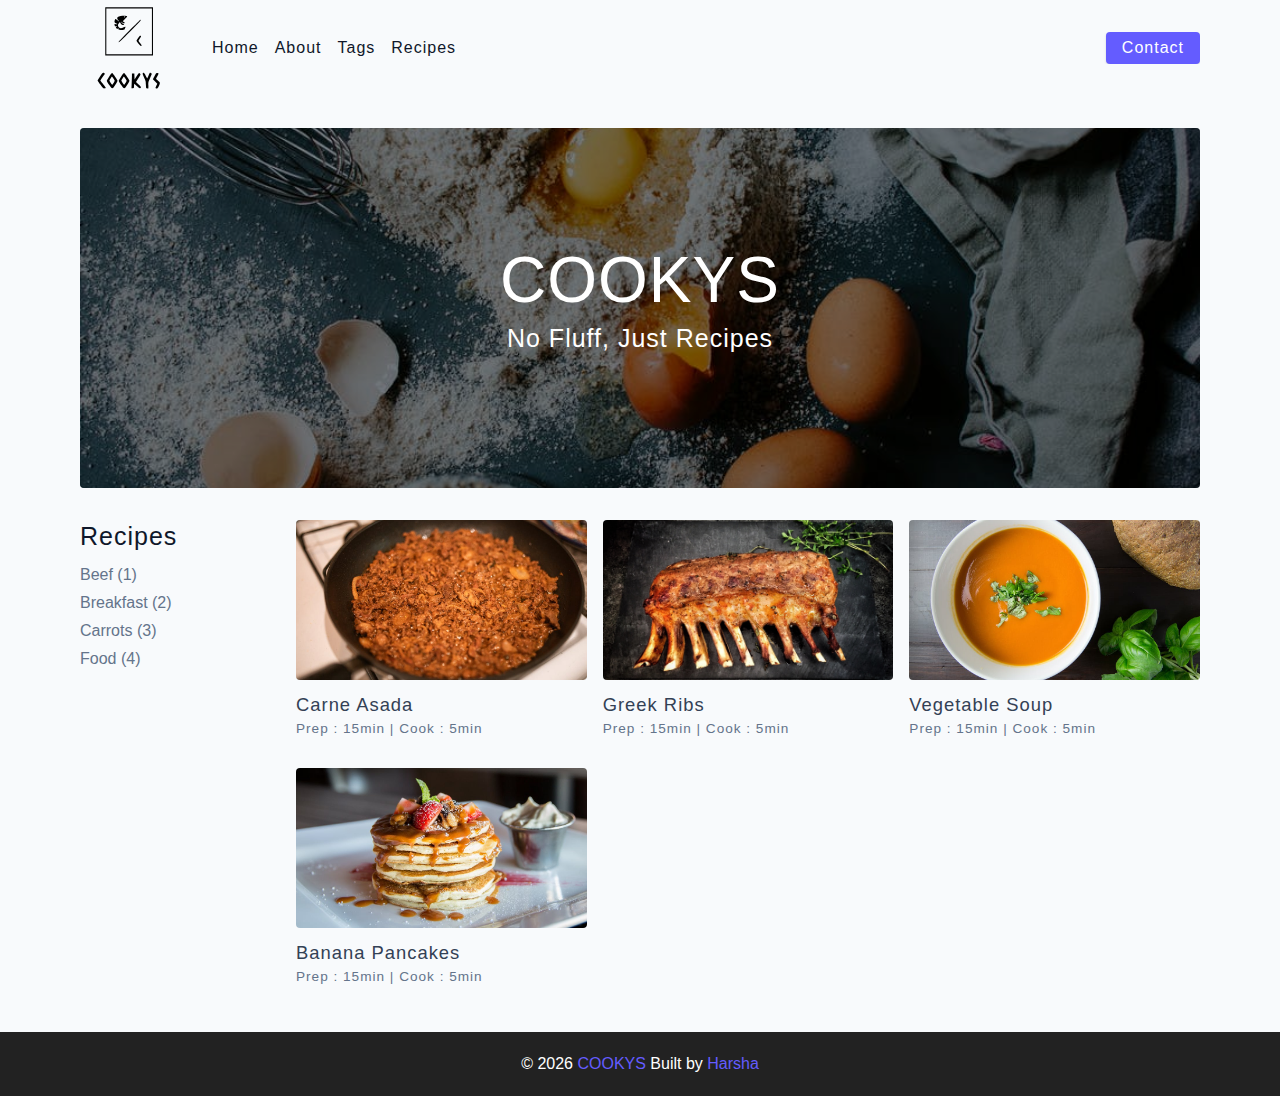
<file: cookys/index.html>
<!DOCTYPE html>
<html lang="en">
  <head>
    <meta charset="UTF-8" />
    <meta http-equiv="X-UA-Compatible" content="IE=edge" />
    <meta name="viewport" content="width=device-width, initial-scale=1.0" />
    <title>COOKYS  || Final</title>
    <!-- favicon -->
    <link rel="shortcut icon" href="./assets/cookys.svg" type="image/x-icon" />
    <!-- normalize -->
    <link rel="stylesheet" href="./css/normalize.css" />
    <!-- font-awesome -->
    <link
      rel="stylesheet"
      href="https://cdnjs.cloudflare.com/ajax/libs/font-awesome/5.14.0/css/all.min.css"
    />
    <!-- main css -->
    <link rel="stylesheet" href="./css/main.css" />
  </head>
  <!-- body -->
  <body>
    <!-- nav  -->
    <nav class="navbar">
      <div class="nav-center">
        <div class="nav-header">
          <a href="index.html" class="nav-logo">
            <img src="./assets/cookys.svg" alt="cookys" />
          </a>
          <button class="nav-btn btn">
            <i class="fas fa-align-justify"></i>
          </button>
        </div>
        <div class="nav-links">
          <a href="index.html" class="nav-link"> home </a>
          <a href="about.html" class="nav-link"> about </a>
          <a href="tags.html" class="nav-link"> tags </a>
          <a href="recipes.html" class="nav-link"> recipes </a>

          <div class="nav-link contact-link">
            <a href="contact.html" class="btn"> contact </a>
          </div>
        </div>
      </div>
    </nav>
    <!-- end of nav -->
    <!-- main -->
    <main class="page">
      <!-- header -->
      <header class="hero">
        <div class="hero-container">
          <div class="hero-text">
            <h1>COOKYS</h1>
            <h4>no fluff, just recipes</h4>
          </div>
        </div>
      </header>
      <!-- end of header -->
      <section class="recipes-container">
        <!-- tag container -->
        <div class="tags-container">
          <h4>recipes</h4>
          <div class="tags-list">
            <a href="tag-template.html">Beef (1)</a>
            <a href="tag-template.html">Breakfast (2)</a>
            <a href="tag-template.html">Carrots (3)</a>
            <a href="tag-template.html">Food (4)</a>
          </div>
        </div>
        <!-- end of tag container -->
        <!-- recipes list -->
        <div class="recipes-list">
          <!-- single recipe -->
          <a href="single-recipe.html" class="recipe">
            <img
              src="./assets/recipes/recipe-1.jpeg"
              class="img recipe-img"
              alt=""
            />
            <h5>Carne Asada</h5>
            <p>Prep : 15min | Cook : 5min</p>
          </a>
          <!-- end of single recipe -->
          <!-- single recipe -->
          <a href="single-recipe.html" class="recipe">
            <img
              src="./assets/recipes/recipe-2.jpeg"
              class="img recipe-img"
              alt=""
            />
            <h5>Greek Ribs</h5>
            <p>Prep : 15min | Cook : 5min</p>
          </a>
          <!-- end of single recipe -->
          <!-- single recipe -->
          <a href="single-recipe.html" class="recipe">
            <img
              src="./assets/recipes/recipe-3.jpeg"
              class="img recipe-img"
              alt=""
            />
            <h5>Vegetable Soup</h5>
            <p>Prep : 15min | Cook : 5min</p>
          </a>
          <!-- end of single recipe -->
          <!-- single recipe -->
          <a href="single-recipe.html" class="recipe">
            <img
              src="./assets/recipes/recipe-4.jpeg"
              class="img recipe-img"
              alt=""
            />
            <h5>Banana Pancakes</h5>
            <p>Prep : 15min | Cook : 5min</p>
          </a>
          <!-- end of single recipe -->
        </div>
        <!-- end of recipes list -->
      </section>
    </main>
    <!-- end of main -->
    <!-- footer -->
    <footer class="page-footer">
      <p>
        &copy; <span id="date"></span>
        <span class="footer-logo">COOKYS</span> Built by
        <a>Harsha</a>
      </p>
    </footer>
    <script src="./js/app.js"></script>
  </body>
</html>
</file>
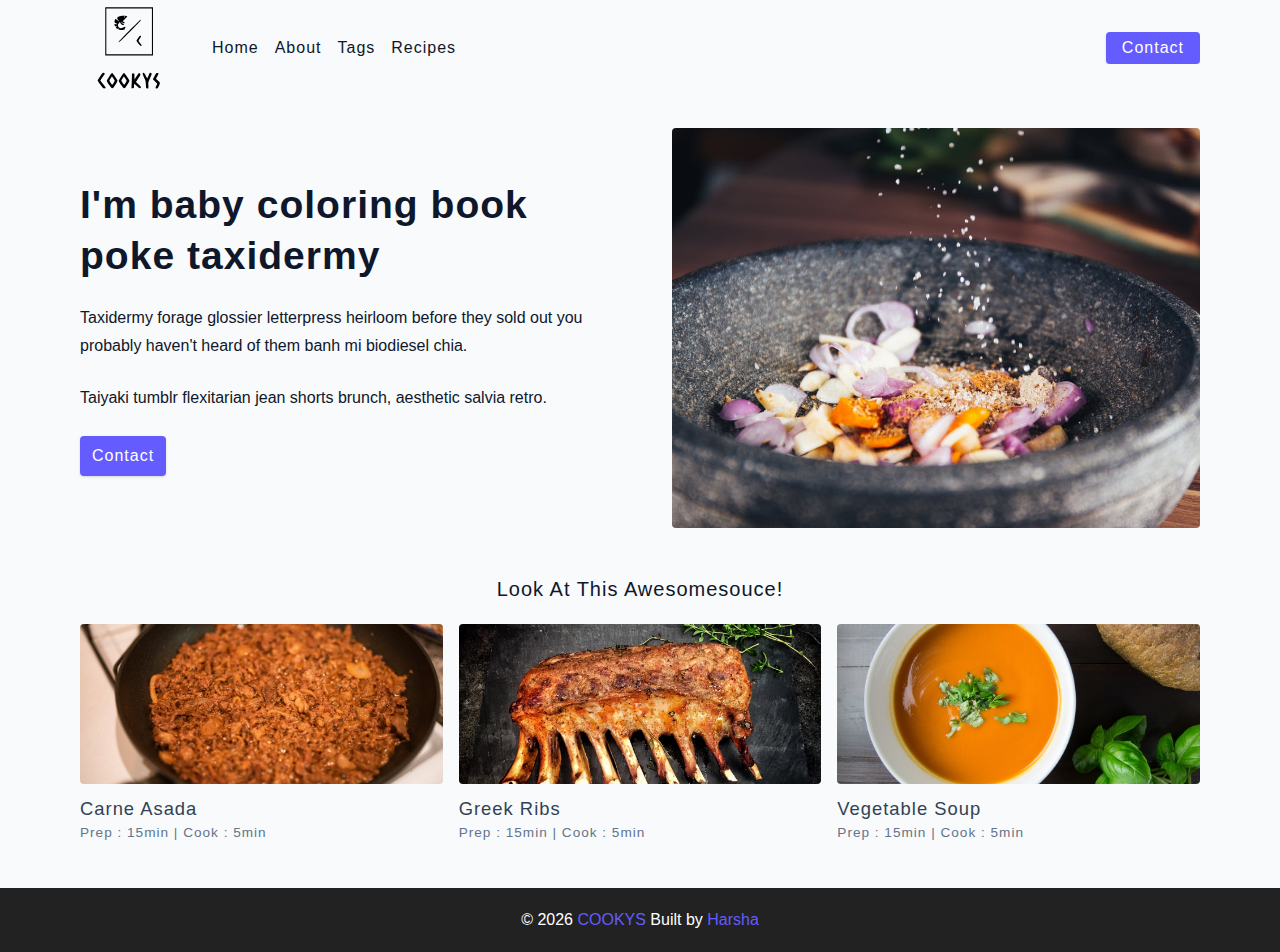
<file: cookys/about.html>
<!DOCTYPE html>
<html lang="en">
  <head>
    <meta charset="UTF-8" />
    <meta http-equiv="X-UA-Compatible" content="IE=edge" />
    <meta name="viewport" content="width=device-width, initial-scale=1.0" />
    <title>COOKYS About || Final</title>
    <!-- favicon -->
    <link rel="shortcut icon" href="./assets/cookys.svg" type="image/x-icon" />
    <!-- normalize -->
    <link rel="stylesheet" href="./css/normalize.css" />
    <!-- font-awesome -->
    <link
      rel="stylesheet"
      href="https://cdnjs.cloudflare.com/ajax/libs/font-awesome/5.14.0/css/all.min.css"
    />
    <!-- main css -->
    <link rel="stylesheet" href="./css/main.css" />
  </head>
  <body>
    <!-- nav  -->
    <nav class="navbar">
      <div class="nav-center">
        <div class="nav-header">
          <a href="index.html" class="nav-logo">
            <img src="./assets/cookys.svg" alt="cookys" />
          </a>
          <button class="nav-btn btn">
            <i class="fas fa-align-justify"></i>
          </button>
        </div>
        <div class="nav-links">
          <a href="index.html" class="nav-link"> home </a>
          <a href="about.html" class="nav-link"> about </a>
          <a href="tags.html" class="nav-link"> tags </a>
          <a href="recipes.html" class="nav-link"> recipes </a>

          <div class="nav-link contact-link">
            <a href="contact.html" class="btn"> contact </a>
          </div>
        </div>
      </div>
    </nav>
    <!-- end of nav -->
    <main class="page">
      <section class="about-page">
        <article>
          <h2>I'm baby coloring book poke taxidermy</h2>
          <p>
            Taxidermy forage glossier letterpress heirloom before they sold out
            you probably haven't heard of them banh mi biodiesel chia.
          </p>
          <p>
            Taiyaki tumblr flexitarian jean shorts brunch, aesthetic salvia
            retro.
          </p>
          <a href="contact.html" class="btn"> contact </a>
        </article>
        <!-- needs fixes -->
        <img
          src="./assets/about.jpeg"
          alt="Person Pouring Salt in Bowl"
          class="img about-img"
        />
      </section>
      <section class="featured-recipes">
        <h5 class="featured-title">Look At This Awesomesouce!</h5>
        <div class="recipes-list">
          <!-- single recipe -->
          <a href="single-recipe.html" class="recipe">
            <img
              src="./assets/recipes/recipe-1.jpeg"
              class="img recipe-img"
              alt=""
            />
            <h5>Carne Asada</h5>
            <p>Prep : 15min | Cook : 5min</p>
          </a>
          <!-- end of single recipe -->
          <!-- single recipe -->
          <a href="single-recipe.html" class="recipe">
            <img
              src="./assets/recipes/recipe-2.jpeg"
              class="img recipe-img"
              alt=""
            />
            <h5>Greek Ribs</h5>
            <p>Prep : 15min | Cook : 5min</p>
          </a>
          <!-- end of single recipe -->
          <!-- single recipe -->
          <a href="single-recipe.html" class="recipe">
            <img
              src="./assets/recipes/recipe-3.jpeg"
              class="img recipe-img"
              alt=""
            />
            <h5>Vegetable Soup</h5>
            <p>Prep : 15min | Cook : 5min</p>
          </a>
          <!-- end of single recipe -->
        </div>
      </section>
    </main>
    <!-- footer -->
    <footer class="page-footer">
      <p>
        &copy; <span id="date"></span>
        <span class="footer-logo">COOKYS</span> Built by
        <a>Harsha</a>
      </p>
    </footer>
    <script src="./js/app.js"></script>
  </body>
</html>
</file>
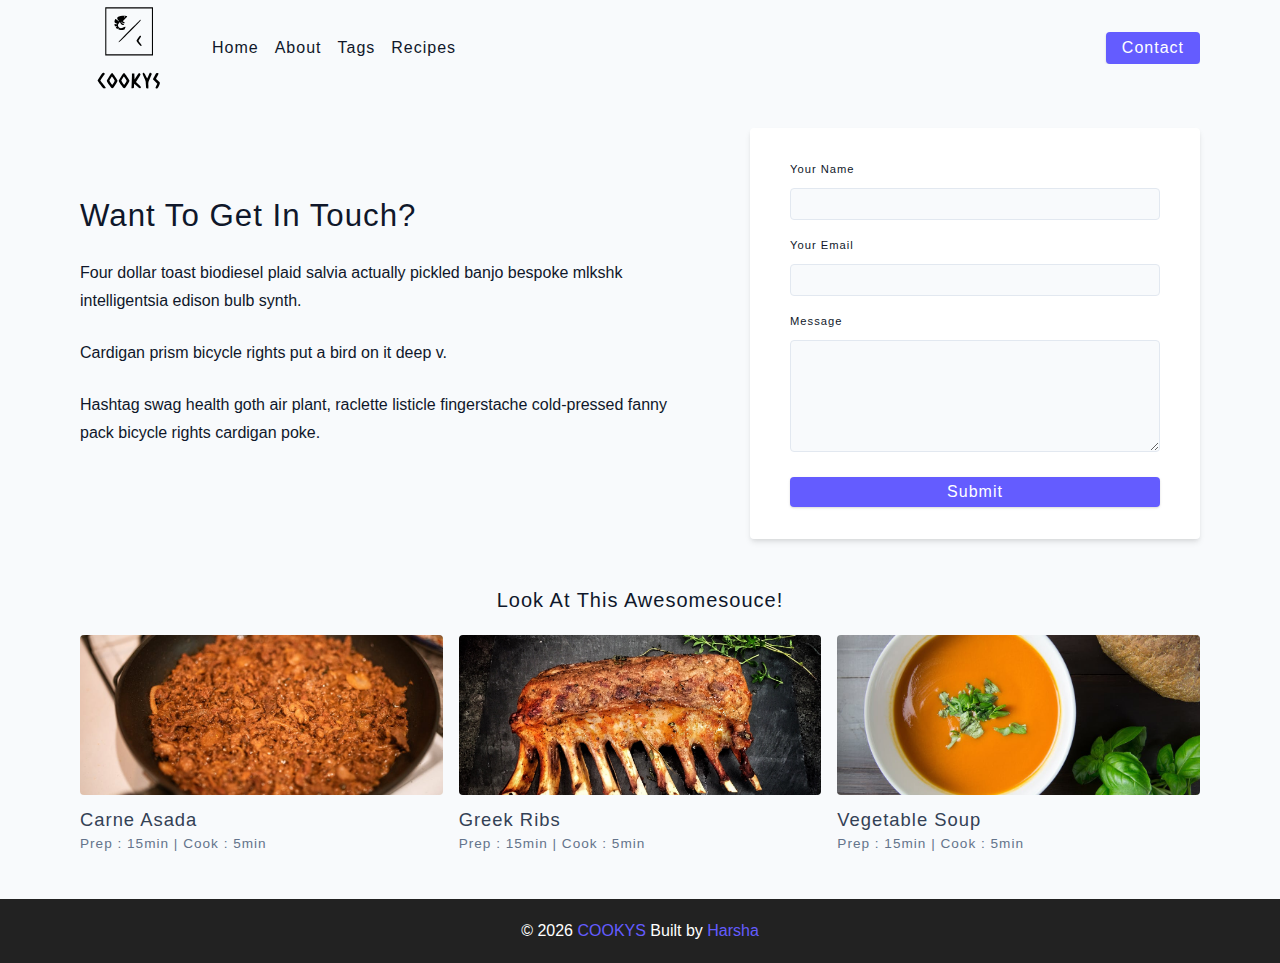
<file: cookys/contact.html>
<!DOCTYPE html>
<html lang="en">
  <head>
    <meta charset="UTF-8" />
    <meta http-equiv="X-UA-Compatible" content="IE=edge" />
    <meta name="viewport" content="width=device-width, initial-scale=1.0" />
    <title>CookysContact || Final</title>
    <!-- favicon -->
    <link rel="shortcut icon" href="./assets/cookys.svg" type="image/x-icon" />
    <!-- normalize -->
    <link rel="stylesheet" href="./css/normalize.css" />
    <!-- font-awesome -->
    <link
      rel="stylesheet"
      href="https://cdnjs.cloudflare.com/ajax/libs/font-awesome/5.14.0/css/all.min.css"
    />
    <!-- main css -->
    <link rel="stylesheet" href="./css/main.css" />
  </head>
  <body>
    <!-- nav  -->
    <nav class="navbar">
      <div class="nav-center">
        <div class="nav-header">
          <a href="index.html" class="nav-logo">
            <img src="./assets/cookys.svg" alt="cookys" />
          </a>
          <button class="nav-btn btn">
            <i class="fas fa-align-justify"></i>
          </button>
        </div>
        <div class="nav-links">
          <a href="index.html" class="nav-link"> home </a>
          <a href="about.html" class="nav-link"> about </a>
          <a href="tags.html" class="nav-link"> tags </a>
          <a href="recipes.html" class="nav-link"> recipes </a>

          <div class="nav-link contact-link">
            <a href="contact.html" class="btn"> contact </a>
          </div>
        </div>
      </div>
    </nav>
    <!-- end of nav -->
    <main class="page">
     <section class="contact-container">
          <article class="contact-info">
            <h3>Want To Get In Touch?</h3>
            <p>
              Four dollar toast biodiesel plaid salvia actually pickled banjo
              bespoke mlkshk intelligentsia edison bulb synth.
            </p>
            <p>Cardigan prism bicycle rights put a bird on it deep v.</p>
            <p>
              Hashtag swag health goth air plant, raclette listicle fingerstache
              cold-pressed fanny pack bicycle rights cardigan poke.
            </p>
          </article>
          <article>
            <form class="form contact-form">
              <div class="form-row">
                <label html="name" class="form-label">your name</label>
                <input type="text" name="name" id="name" class="form-input" />
              </div>
              <div class="form-row">
                <label html="email" class="form-label">your email</label>
                <input type="text" name="email" id="email" class="form-input" />
              </div>
              <div class="form-row">
                <label html="message" class="form-label">message</label>
                <textarea name="message" id="message" class="form-textarea"></textarea>
              </div>
              <button type="submit" class="btn btn-block">
                submit
              </button>
            </form>
          </article>
        </section>
     <!-- featured recipes -->
       <section class="featured-recipes">
        <h5 class="featured-title">Look At This Awesomesouce!</h5>
        <div class="recipes-list">
          <!-- single recipe -->
          <a href="single-recipe.html" class="recipe">
            <img
              src="./assets/recipes/recipe-1.jpeg"
              class="img recipe-img"
              alt=""
            />
            <h5>Carne Asada</h5>
            <p>Prep : 15min | Cook : 5min</p>
          </a>
          <!-- end of single recipe -->
          <!-- single recipe -->
          <a href="single-recipe.html" class="recipe">
            <img
              src="./assets/recipes/recipe-2.jpeg"
              class="img recipe-img"
              alt=""
            />
            <h5>Greek Ribs</h5>
            <p>Prep : 15min | Cook : 5min</p>
          </a>
          <!-- end of single recipe -->
          <!-- single recipe -->
          <a href="single-recipe.html" class="recipe">
            <img
              src="./assets/recipes/recipe-3.jpeg"
              class="img recipe-img"
              alt=""
            />
            <h5>Vegetable Soup</h5>
            <p>Prep : 15min | Cook : 5min</p>
          </a>
          <!-- end of single recipe -->
        </div>
      </section>
    </main>
    <!-- footer -->
    <footer class="page-footer">
      <p>
        &copy; <span id="date"></span>
        <span class="footer-logo">COOKYS</span> Built by
        <a>Harsha</a>
      </p>
    </footer>
    <script src="./js/app.js"></script>
  </body>
</html>
</file>
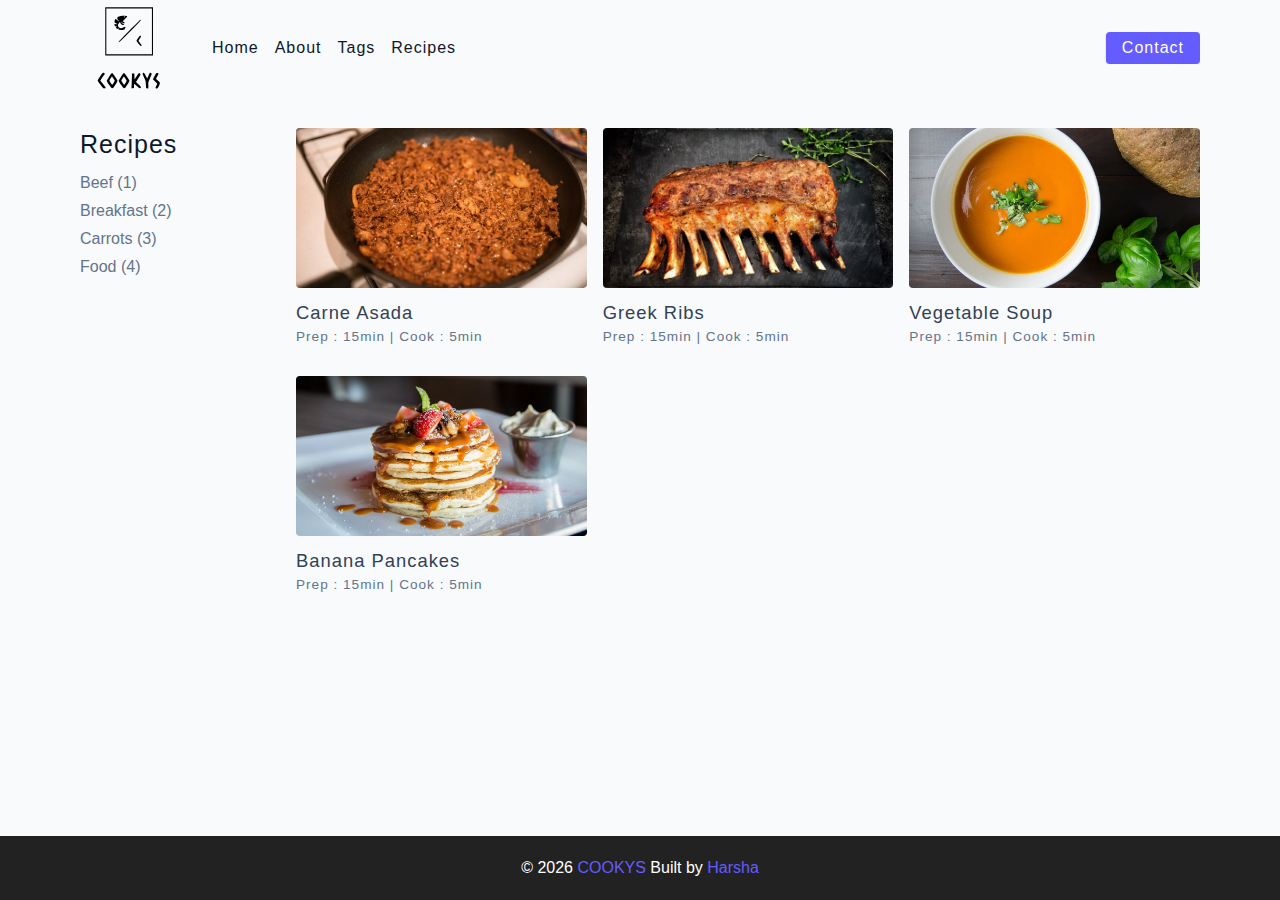
<file: cookys/recipes.html>
<!DOCTYPE html>
<html lang="en">
  <head>
    <meta charset="UTF-8" />
    <meta http-equiv="X-UA-Compatible" content="IE=edge" />
    <meta name="viewport" content="width=device-width, initial-scale=1.0" />
    <title>Cookys Recipes || Final</title>
    <!-- favicon -->
    <link rel="shortcut icon" href="./assets/cookys.svg" type="image/x-icon" />
    <!-- normalize -->
    <link rel="stylesheet" href="./css/normalize.css" />
    <!-- font-awesome -->
    <link
      rel="stylesheet"
      href="https://cdnjs.cloudflare.com/ajax/libs/font-awesome/5.14.0/css/all.min.css"
    />
    <!-- main css -->
    <link rel="stylesheet" href="./css/main.css" />
  </head>
  <body>
    <!-- nav  -->
    <nav class="navbar">
      <div class="nav-center">
        <div class="nav-header">
          <a href="index.html" class="nav-logo">
            <img src="./assets/cookys.svg" alt="cookys" />
          </a>
          <button class="nav-btn btn">
            <i class="fas fa-align-justify"></i>
          </button>
        </div>
        <div class="nav-links">
          <a href="index.html" class="nav-link"> home </a>
          <a href="about.html" class="nav-link"> about </a>
          <a href="tags.html" class="nav-link"> tags </a>
          <a href="recipes.html" class="nav-link"> recipes </a>

          <div class="nav-link contact-link">
            <a href="contact.html" class="btn"> contact </a>
          </div>
        </div>
      </div>
    </nav>
    <!-- end of nav -->
    <!-- main -->
    <main class="page">
      <section class="recipes-container">
        <!-- tag container -->
        <div class="tags-container">
          <h4>recipes</h4>
          <div class="tags-list">
            <a href="tag-template.html">Beef (1)</a>
            <a href="tag-template.html">Breakfast (2)</a>
            <a href="tag-template.html">Carrots (3)</a>
            <a href="tag-template.html">Food (4)</a>
          </div>
        </div>
        <!-- end of tag container -->
        <!-- recipes list -->
        <div class="recipes-list">
          <!-- single recipe -->
          <a href="single-recipe.html" class="recipe">
            <img
              src="./assets/recipes/recipe-1.jpeg"
              class="img recipe-img"
              alt=""
            />
            <h5>Carne Asada</h5>
            <p>Prep : 15min | Cook : 5min</p>
          </a>
          <!-- end of single recipe -->
          <!-- single recipe -->
          <a href="single-recipe.html" class="recipe">
            <img
              src="./assets/recipes/recipe-2.jpeg"
              class="img recipe-img"
              alt=""
            />
            <h5>Greek Ribs</h5>
            <p>Prep : 15min | Cook : 5min</p>
          </a>
          <!-- end of single recipe -->
          <!-- single recipe -->
          <a href="single-recipe.html" class="recipe">
            <img
              src="./assets/recipes/recipe-3.jpeg"
              class="img recipe-img"
              alt=""
            />
            <h5>Vegetable Soup</h5>
            <p>Prep : 15min | Cook : 5min</p>
          </a>
          <!-- end of single recipe -->
          <!-- single recipe -->
          <a href="single-recipe.html" class="recipe">
            <img
              src="./assets/recipes/recipe-4.jpeg"
              class="img recipe-img"
              alt=""
            />
            <h5>Banana Pancakes</h5>
            <p>Prep : 15min | Cook : 5min</p>
          </a>
          <!-- end of single recipe -->
        </div>
      </section>
    </main>
    <!-- end of main -->
    <!-- footer -->
    <footer class="page-footer">
      <p>
        &copy; <span id="date"></span>
        <span class="footer-logo">COOKYS</span> Built by
        <a>Harsha</a>
      </p>
    </footer>
    <script src="./js/app.js"></script>
  </body>
</html>
</file>
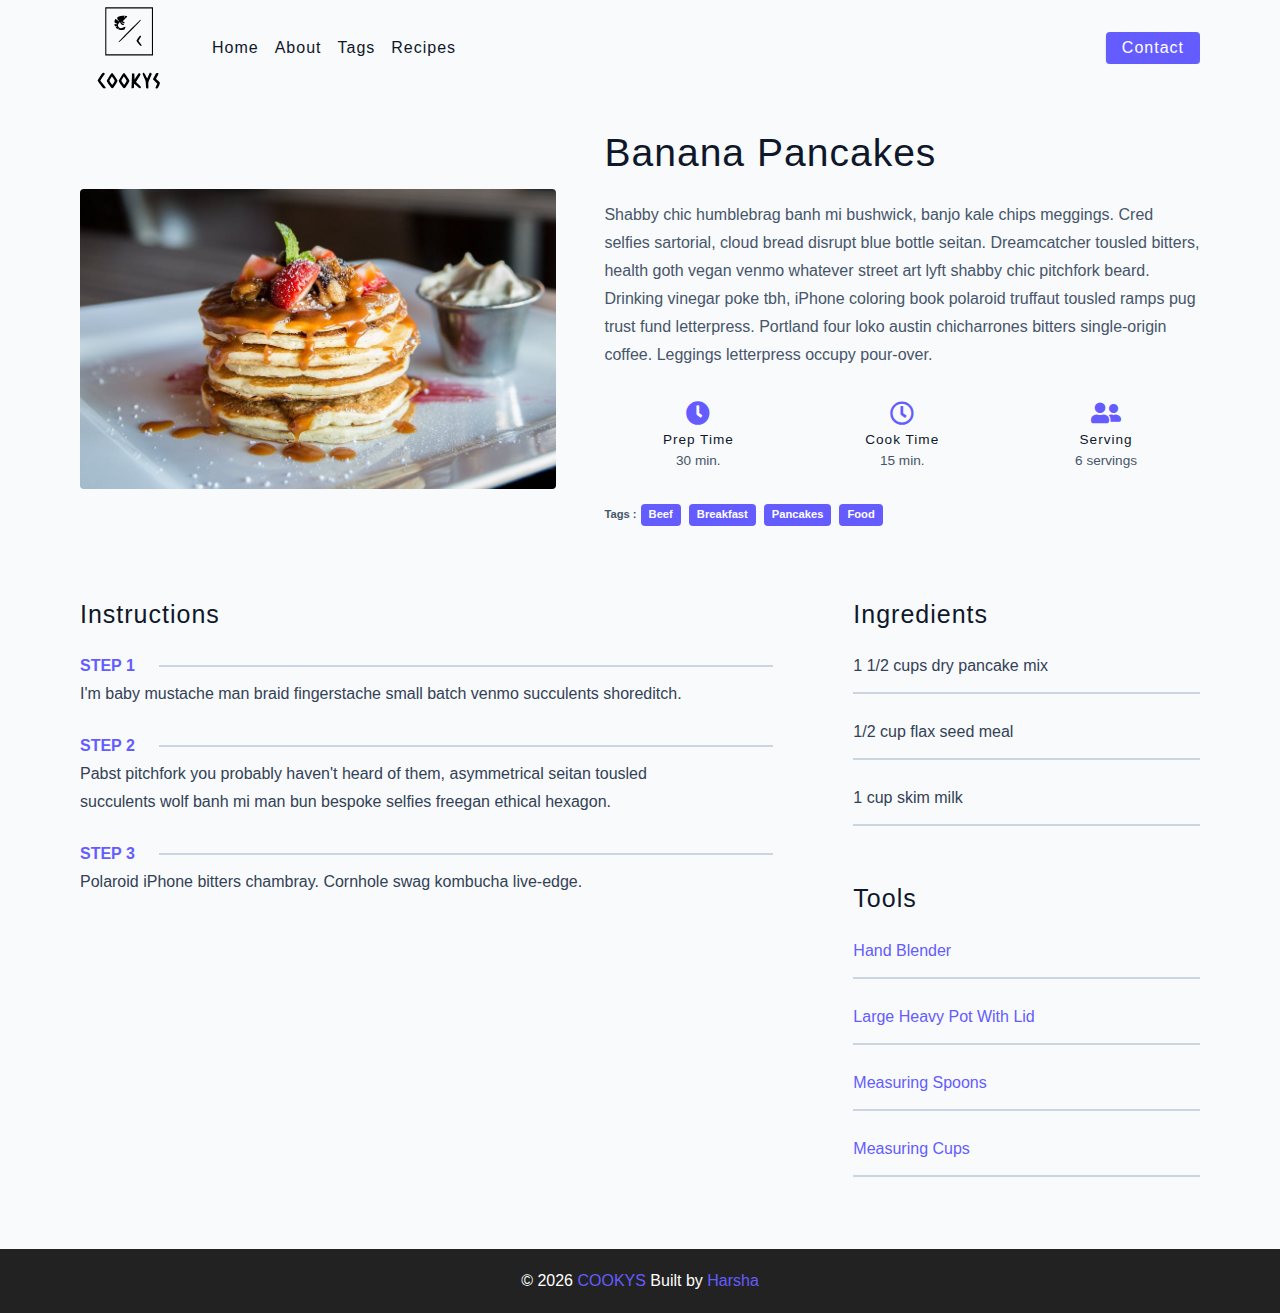
<file: cookys/single-recipe.html>
<!DOCTYPE html>
<html lang="en">
  <head>
    <meta charset="UTF-8" />
    <meta http-equiv="X-UA-Compatible" content="IE=edge" />
    <meta name="viewport" content="width=device-width, initial-scale=1.0" />
    <title>COOKYS Single Recipe || Final</title>
    <!-- favicon -->
    <link rel="shortcut icon" href="./assets/cookys.svg" type="image/x-icon" />
    <!-- normalize -->
    <link rel="stylesheet" href="./css/normalize.css" />
    <!-- font-awesome -->
    <link
      rel="stylesheet"
      href="https://cdnjs.cloudflare.com/ajax/libs/font-awesome/5.14.0/css/all.min.css"
    />
    <!-- main css -->
    <link rel="stylesheet" href="./css/main.css" />
  </head>
  <body>
    <!-- nav  -->
    <nav class="navbar">
      <div class="nav-center">
        <div class="nav-header">
          <a href="index.html" class="nav-logo">
            <img src="./assets/cookys.svg" alt="COOKYS" />
          </a>
          <button class="nav-btn btn">
            <i class="fas fa-align-justify"></i>
          </button>
        </div>
        <div class="nav-links">
          <a href="index.html" class="nav-link"> home </a>
          <a href="about.html" class="nav-link"> about </a>
          <a href="tags.html" class="nav-link"> tags </a>
          <a href="recipes.html" class="nav-link"> recipes </a>

          <div class="nav-link contact-link">
            <a href="contact.html" class="btn"> contact </a>
          </div>
        </div>
      </div>
    </nav>
    <!-- end of nav -->
    <main class="page">
      <div class="recipe-page">
        <section class="recipe-hero">
          <img
            src="./assets/recipes/recipe-4.jpeg"
            class="img recipe-hero-img"
          />
          <article class="recipe-info">
            <h2>Banana Pancakes</h2>
            <p>
              Shabby chic humblebrag banh mi bushwick, banjo kale chips
              meggings. Cred selfies sartorial, cloud bread disrupt blue bottle
              seitan. Dreamcatcher tousled bitters, health goth vegan venmo
              whatever street art lyft shabby chic pitchfork beard. Drinking
              vinegar poke tbh, iPhone coloring book polaroid truffaut tousled
              ramps pug trust fund letterpress. Portland four loko austin
              chicharrones bitters single-origin coffee. Leggings letterpress
              occupy pour-over.
            </p>
            <div class="recipe-icons">
              <article>
                <i class="fas fa-clock"></i>
                <h5>prep time</h5>
                <p>30 min.</p>
              </article>
              <article>
                <i class="far fa-clock"></i>
                <h5>cook time</h5>
                <p>15 min.</p>
              </article>
              <article>
                <i class="fas fa-user-friends"></i>
                <h5>serving</h5>
                <p>6 servings</p>
              </article>
            </div>
            <p class="recipe-tags">
              Tags : <a href="tag-template.html">beef</a>
              <a href="tag-template.html">breakfast</a>
              <a href="tag-template.html">pancakes</a>
              <a href="tag-template.html">food</a>
            </p>
          </article>
        </section>
        <!-- content -->
        <section class="recipe-content">
          <article>
            <h4>instructions</h4>
            <!-- single instruction -->
            <div class="single-instruction">
              <header>
                <p>step 1</p>
                <div></div>
              </header>
              <p>
                I'm baby mustache man braid fingerstache small batch venmo
                succulents shoreditch.
              </p>
            </div>
            <!-- end of single instruction -->
            <!-- single instruction -->
            <div class="single-instruction">
              <header>
                <p>step 2</p>
                <div></div>
              </header>
              <p>
                Pabst pitchfork you probably haven't heard of them, asymmetrical
                seitan tousled succulents wolf banh mi man bun bespoke selfies
                freegan ethical hexagon.
              </p>
            </div>
            <!-- end of single instruction -->
            <!-- single instruction -->
            <div class="single-instruction">
              <header>
                <p>step 3</p>
                <div></div>
              </header>
              <p>
                Polaroid iPhone bitters chambray. Cornhole swag kombucha
                live-edge.
              </p>
            </div>
            <!-- end of single instruction -->
          </article>
          <article class="second-column">
            <div>
              <h4>ingredients</h4>
              <p class="single-ingredient">1 1/2 cups dry pancake mix</p>
              <p class="single-ingredient">1/2 cup flax seed meal</p>
              <p class="single-ingredient">1 cup skim milk</p>
            </div>
            <div>
              <h4>tools</h4>
              <p class="single-tool">Hand Blender</p>
              <p class="single-tool">Large Heavy Pot With Lid</p>
              <p class="single-tool">Measuring Spoons</p>
              <p class="single-tool">Measuring Cups</p>
            </div>
          </article>
        </section>
      </div>
    </main>
    <!-- footer -->
    <footer class="page-footer">
      <p>
        &copy; <span id="date"></span>
        <span class="footer-logo">COOKYS</span> Built by
        <a>Harsha</a>
      </p>
    </footer>
    <script src="./js/app.js"></script>
  </body>
</html>
</file>
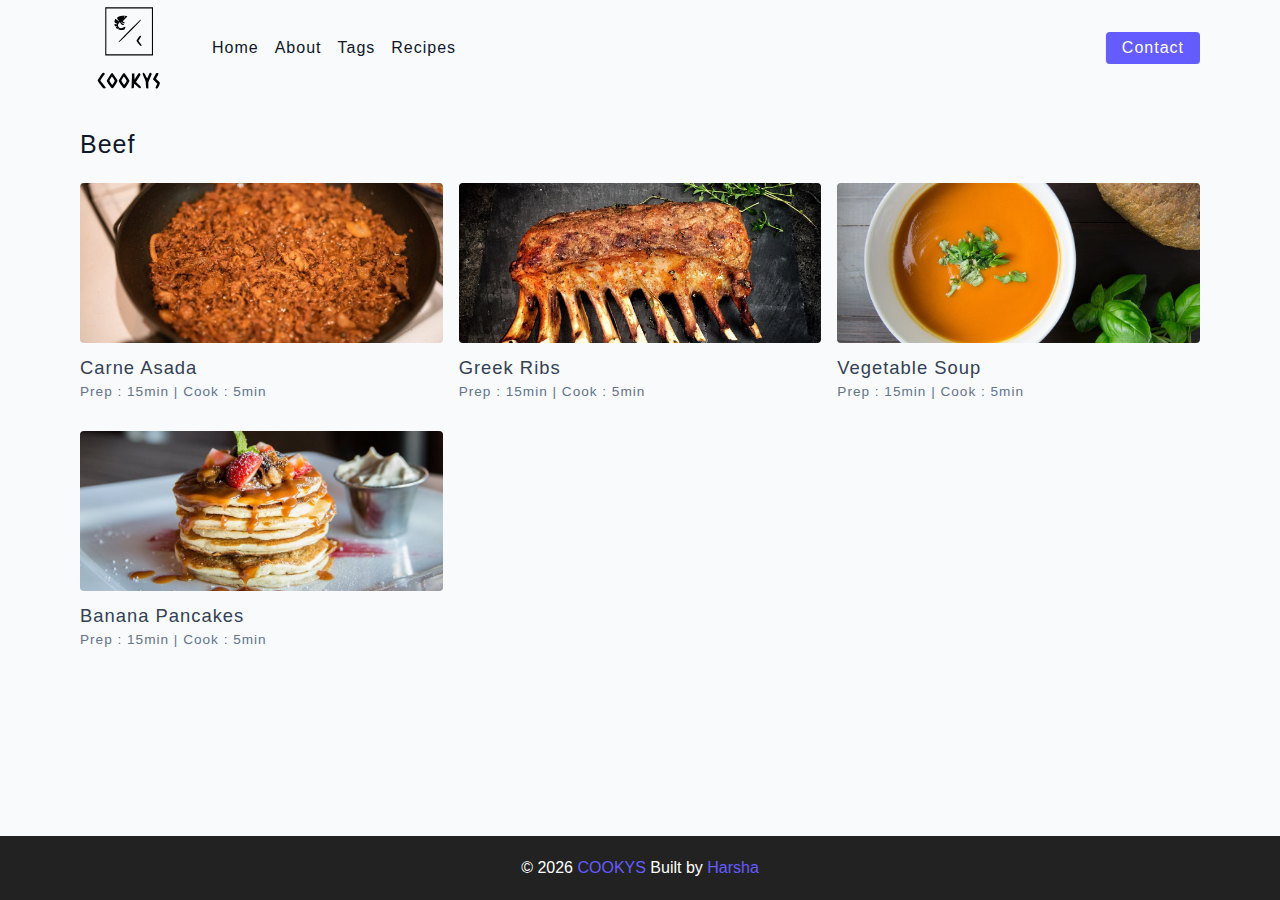
<file: cookys/tag-template.html>
<!DOCTYPE html>
<html lang="en">
  <head>
    <meta charset="UTF-8" />
    <meta http-equiv="X-UA-Compatible" content="IE=edge" />
    <meta name="viewport" content="width=device-width, initial-scale=1.0" />
    <title>Recipe Template || Final</title>
    <!-- favicon -->
    <link rel="shortcut icon" href="./assets/cookys.svg" type="image/x-icon" />
    <!-- normalize -->
    <link rel="stylesheet" href="./css/normalize.css" />
    <!-- font-awesome -->
    <link
      rel="stylesheet"
      href="https://cdnjs.cloudflare.com/ajax/libs/font-awesome/5.14.0/css/all.min.css"
    />
    <!-- main css -->
    <link rel="stylesheet" href="./css/main.css" />
  </head>
  <body>
    <!-- nav  -->
    <nav class="navbar">
      <div class="nav-center">
        <div class="nav-header">
          <a href="index.html" class="nav-logo">
            <img src="./assets/cookys.svg" alt="cookys" />
          </a>
          <button class="nav-btn btn">
            <i class="fas fa-align-justify"></i>
          </button>
        </div>
        <div class="nav-links">
          <a href="index.html" class="nav-link"> home </a>
          <a href="about.html" class="nav-link"> about </a>
          <a href="tags.html" class="nav-link"> tags </a>
          <a href="recipes.html" class="nav-link"> recipes </a>

          <div class="nav-link contact-link">
            <a href="contact.html" class="btn"> contact </a>
          </div>
        </div>
      </div>
    </nav>
    <!-- end of nav -->
    <main class="page">
      <div class="featured-recipes">
        <h4>Beef</h4>
          <!-- recipes list -->
        <div class="recipes-list">
          <!-- single recipe -->
          <a href="single-recipe.html" class="recipe">
            <img
              src="./assets/recipes/recipe-1.jpeg"
              class="img recipe-img"
              alt=""
            />
            <h5>Carne Asada</h5>
            <p>Prep : 15min | Cook : 5min</p>
          </a>
          <!-- end of single recipe -->
          <!-- single recipe -->
          <a href="single-recipe.html" class="recipe">
            <img
              src="./assets/recipes/recipe-2.jpeg"
              class="img recipe-img"
              alt=""
            />
            <h5>Greek Ribs</h5>
            <p>Prep : 15min | Cook : 5min</p>
          </a>
          <!-- end of single recipe -->
          <!-- single recipe -->
          <a href="single-recipe.html" class="recipe">
            <img
              src="./assets/recipes/recipe-3.jpeg"
              class="img recipe-img"
              alt=""
            />
            <h5>Vegetable Soup</h5>
            <p>Prep : 15min | Cook : 5min</p>
          </a>
          <!-- end of single recipe -->
          <!-- single recipe -->
          <a href="single-recipe.html" class="recipe">
            <img
              src="./assets/recipes/recipe-4.jpeg"
              class="img recipe-img"
              alt=""
            />
            <h5>Banana Pancakes</h5>
            <p>Prep : 15min | Cook : 5min</p>
          </a>
          <!-- end of single recipe -->
        </div>
        <!-- end of recipe list -->
      </div>
          
    </main>
    <!-- footer -->
    <footer class="page-footer">
      <p>
        &copy; <span id="date"></span>
        <span class="footer-logo">COOKYS</span> Built by
        <a>Harsha</a>
      </p>
    </footer>
    <script src="./js/app.js"></script>
  </body>
</html>
</file>
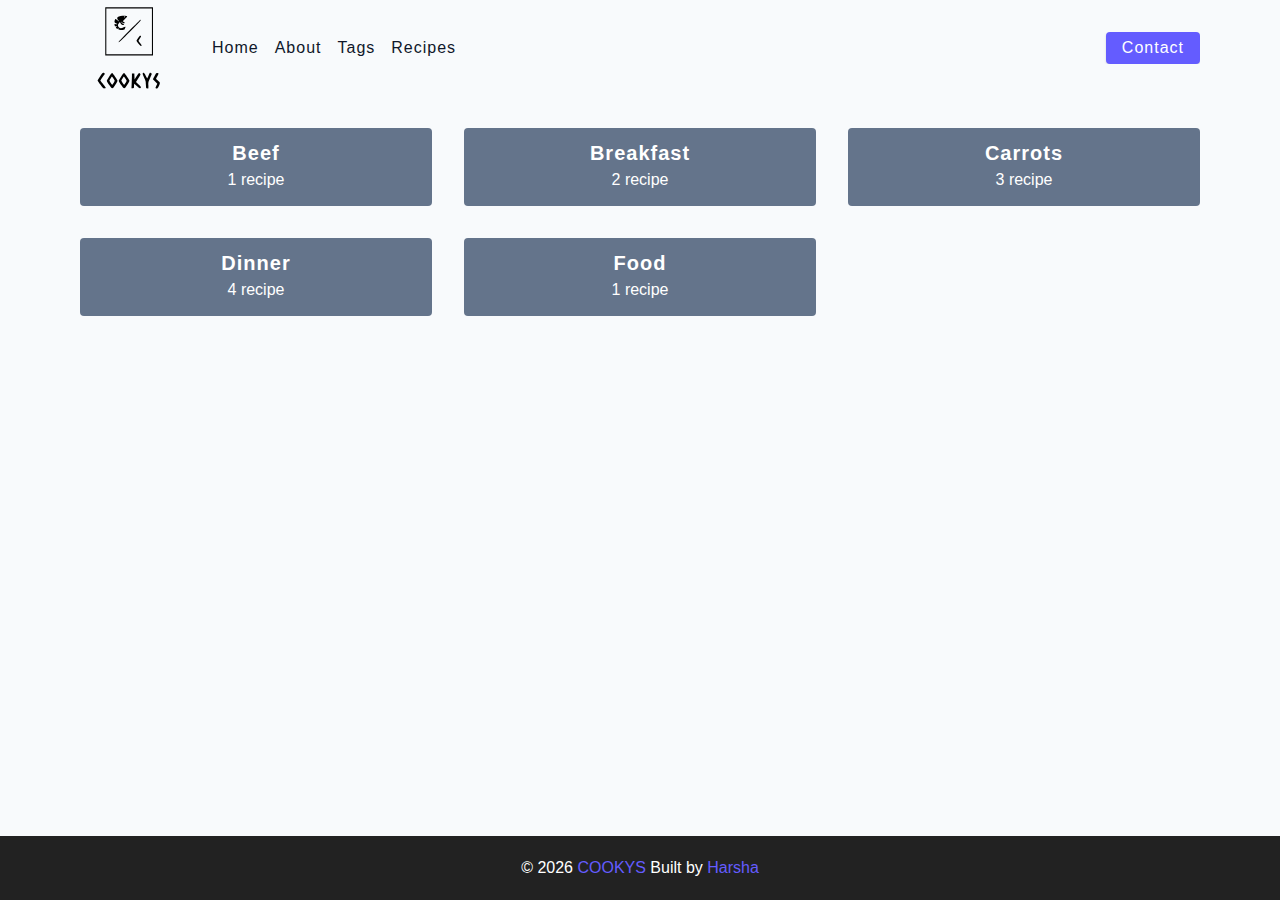
<file: cookys/tags.html>
<!DOCTYPE html>
<html lang="en">
  <head>
    <meta charset="UTF-8" />
    <meta http-equiv="X-UA-Compatible" content="IE=edge" />
    <meta name="viewport" content="width=device-width, initial-scale=1.0" />
    <title>Tags || Final</title>
    <!-- favicon -->
    <link rel="shortcut icon" href="./assets/cookys.svg" type="image/x-icon" />
    <!-- normalize -->
    <link rel="stylesheet" href="./css/normalize.css" />
    <!-- font-awesome -->
    <link
      rel="stylesheet"
      href="https://cdnjs.cloudflare.com/ajax/libs/font-awesome/5.14.0/css/all.min.css"
    />
    <!-- main css -->
    <link rel="stylesheet" href="./css/main.css" />
  </head>
  <body>
    <!-- nav  -->
    <nav class="navbar">
      <div class="nav-center">
        <div class="nav-header">
          <a href="index.html" class="nav-logo">
            <img src="./assets/cookys.svg" alt="cookys" />
          </a>
          <button class="nav-btn btn">
            <i class="fas fa-align-justify"></i>
          </button>
        </div>
        <div class="nav-links">
          <a href="index.html" class="nav-link"> home </a>
          <a href="about.html" class="nav-link"> about </a>
          <a href="tags.html" class="nav-link"> tags </a>
          <a href="recipes.html" class="nav-link"> recipes </a>

          <div class="nav-link contact-link">
            <a href="contact.html" class="btn"> contact </a>
          </div>
        </div>
      </div>
    </nav>
    <!-- end of nav -->
    <main class="page">
         <section class="tags-wrapper">
          <!-- single tag -->
              <a href="tag-template.html" class="tag">
                <h5>beef</h5>
                <p>1 recipe</p>
              </a>
            <!-- end of single tag -->
          <!-- single tag -->
              <a href="tag-template.html" class="tag">
                <h5>breakfast</h5>
                <p>2 recipe</p>
              </a>
            <!-- end of single tag -->
          <!-- single tag -->
              <a href="tag-template.html" class="tag">
                <h5>carrots</h5>
                <p>3 recipe</p>
              </a>
            <!-- end of single tag -->
          <!-- single tag -->
              <a href="tag-template.html" class="tag">
                <h5>dinner</h5>
                <p>4 recipe</p>
              </a>
            <!-- end of single tag -->
          <!-- single tag -->
              <a href="tag-template.html" class="tag">
                <h5>food</h5>
                <p>1 recipe</p>
              </a>
            <!-- end of single tag -->
        </section>
    </main>
    <!-- footer -->
    <footer class="page-footer">
      <p>
        &copy; <span id="date"></span>
        <span class="footer-logo">COOKYS</span> Built by
        <a>Harsha</a>
      </p>
    </footer>
    <script src="./js/app.js"></script>
  </body>
</html>
</file>
<file: cookys/css/main.css>
*,
::after,
::before {
  box-sizing: border-box;
}
/* fonts */

@import url('https://fonts.googleapis.com/css2?family=Roboto:wght@400;500;600&family=Montserrat&display=swap');
html {
  font-size: 100%;
} /*16px*/

:root {
  /* colors */
  --primary-100: #e2e0ff;
  --primary-200: #c1beff;
  --primary-300: #a29dff;
  --primary-400: #837dff;
  --primary-500: #645cff;
  --primary-600: #504acc;
  --primary-700: #3c3799;
  --primary-800: #282566;
  --primary-900: #141233;

  /* grey */
  --grey-50: #f8fafc;
  --grey-100: #f1f5f9;
  --grey-200: #e2e8f0;
  --grey-300: #cbd5e1;
  --grey-400: #94a3b8;
  --grey-500: #64748b;
  --grey-600: #475569;
  --grey-700: #334155;
  --grey-800: #1e293b;
  --grey-900: #0f172a;
  /* rest of the colors */
  --black: #222;
  --white: #fff;
  --red-light: #f8d7da;
  --red-dark: #842029;
  --green-light: #d1e7dd;
  --green-dark: #0f5132;

  /* fonts  */
  --headingFont: 'Roboto', sans-serif;
  --bodyFont: 'Nunito', sans-serif;
  --smallText: 0.7em;
  /* rest of the vars */
  --backgroundColor: var(--grey-50);
  --textColor: var(--grey-900);
  --borderRadius: 0.25rem;
  --letterSpacing: 1px;
  --transition: 0.3s ease-in-out all;
  --max-width: 1120px;
  --fixed-width: 600px;

  /* box shadow*/
  --shadow-1: 0 1px 3px 0 rgba(0, 0, 0, 0.1), 0 1px 2px 0 rgba(0, 0, 0, 0.06);
  --shadow-2: 0 4px 6px -1px rgba(0, 0, 0, 0.1),
    0 2px 4px -1px rgba(0, 0, 0, 0.06);
  --shadow-3: 0 10px 15px -3px rgba(0, 0, 0, 0.1),
    0 4px 6px -2px rgba(0, 0, 0, 0.05);
  --shadow-4: 0 20px 25px -5px rgba(0, 0, 0, 0.1),
    0 10px 10px -5px rgba(0, 0, 0, 0.04);
}

body {
  background: var(--backgroundColor);
  font-family: var(--bodyFont);
  font-weight: 400;
  line-height: 1.75;
  color: var(--textColor);
}

p {
  margin-top: 0;
  margin-bottom: 1.5rem;
  max-width: 40em;
}

h1,
h2,
h3,
h4,
h5 {
  margin: 0;
  margin-bottom: 1.38rem;
  font-family: var(--headingFont);
  font-weight: 400;
  line-height: 1.3;
  text-transform: capitalize;
  letter-spacing: var(--letterSpacing);
}

h1 {
  margin-top: 0;
  font-size: 3.052rem;
}

h2 {
  font-size: 2.441rem;
}

h3 {
  font-size: 1.953rem;
}

h4 {
  font-size: 1.563rem;
}

h5 {
  font-size: 1.25rem;
}

small,
.text-small {
  font-size: var(--smallText);
}

a {
  text-decoration: none;
}
ul {
  list-style-type: none;
  padding: 0;
}

.img {
  width: 100%;
  display: block;
  object-fit: cover;
}
/* buttons */

.btn {
  cursor: pointer;
  color: var(--white);
  background: var(--primary-500);
  border: transparent;
  border-radius: var(--borderRadius);
  letter-spacing: var(--letterSpacing);
  padding: 0.375rem 0.75rem;
  box-shadow: var(--shadow-1);
  transition: var(--transtion);
  text-transform: capitalize;
  display: inline-block;
}
.btn:hover {
  background: var(--primary-700);
  box-shadow: var(--shadow-3);
}
.btn-hipster {
  color: var(--primary-500);
  background: var(--primary-200);
}
.btn-hipster:hover {
  color: var(--primary-200);
  background: var(--primary-700);
}
.btn-block {
  width: 100%;
}

/* alerts */
.alert {
  padding: 0.375rem 0.75rem;
  margin-bottom: 1rem;
  border-color: transparent;
  border-radius: var(--borderRadius);
}

.alert-danger {
  color: var(--red-dark);
  background: var(--red-light);
}
.alert-success {
  color: var(--green-dark);
  background: var(--green-light);
}
/* form */

.form {
  width: 90vw;
  max-width: var(--fixed-width);
  background: var(--white);
  border-radius: var(--borderRadius);
  box-shadow: var(--shadow-2);
  padding: 2rem 2.5rem;
  margin: 3rem auto;
}
.form-label {
  display: block;
  font-size: var(--smallText);
  margin-bottom: 0.5rem;
  text-transform: capitalize;
  letter-spacing: var(--letterSpacing);
}
.form-input,
.form-textarea {
  width: 100%;
  padding: 0.375rem 0.75rem;
  border-radius: var(--borderRadius);
  background: var(--backgroundColor);
  border: 1px solid var(--grey-200);
}

.form-row {
  margin-bottom: 1rem;
}

.form-textarea {
  height: 7rem;
}
::placeholder {
  font-family: inherit;
  color: var(--grey-400);
}
.form-alert {
  color: var(--red-dark);
  letter-spacing: var(--letterSpacing);
  text-transform: capitalize;
}
/* alert */

@keyframes spinner {
  to {
    transform: rotate(360deg);
  }
}

.loading {
  width: 6rem;
  height: 6rem;
  border: 5px solid var(--grey-400);
  border-radius: 50%;
  border-top-color: var(--primary-500);
  animation: spinner 0.6s linear infinite;
}
.loading {
  margin: 0 auto;
}
/* title */

.title {
  text-align: center;
}

.title-underline {
  background: var(--primary-500);
  width: 7rem;
  height: 0.25rem;
  margin: 0 auto;
  margin-top: -1rem;
}

/*
=============== 
Navbar
===============
*/

.navbar {
  display: flex;
  align-items: center;
  justify-content: center;
}
.nav-center {
  width: 90vw;
  max-width: var(--max-width);
}
.nav-header {
  height: 12rem;
  display: flex;
  justify-content: space-between;
  align-items: center;
}
.nav-header img {
  width: 100px;
}
.nav-logo {
  display: flex;
  align-items: flex-end;
}

.nav-btn {
  padding: 0.15rem 0.75rem;
}
.nav-btn i {
  font-size: 1.25rem;
}
.nav-links {
  height: 0;
  overflow: hidden;
  display: flex;
  flex-direction: column;
  transition: var(--transition);
}
.show-links {
  height: 23.9375rem;
}

.nav-link {
  display: block;
  text-align: center;
  font-size: 1.25rem;
  text-transform: capitalize;
  color: var(--grey-900);
  letter-spacing: var(--letterSpacing);
  padding: 1rem 0;
  border-top: 1px solid var(--grey-500);
  transition: var(--transition);
}
.nav-link:hover {
  color: var(--primary-500);
}

.contact-link a {
  padding: 0.15rem 1rem;
}

@media screen and (min-width: 992px) {
  .navbar {
    height: 6rem;
  }
  .nav-center {
    display: flex;
    align-items: center;
  }
  .nav-header {
    padding: 0;
    margin-right: 2rem;
    height: auto;
  }

  .nav-btn {
    display: none;
  }
  .nav-links {
    height: auto !important;
    flex-direction: row;
    align-items: center;
    width: 100%;
  }
  .nav-link {
    padding: 0;
    border-top: none;
    margin-right: 1rem;
    font-size: 1rem;
  }
  .contact-link {
    margin-right: 0;
    margin-left: auto;
  }
}
/*
=============== 
Page
===============
*/

.page {
  width: 90vw;
  max-width: var(--max-width);
  margin: 0 auto;
}
.page {
  padding-top: 2rem;
  min-height: calc(100vh - (6rem + 4rem));
}
/*
=============== 
Footer
===============
*/

.page-footer {
  text-align: center;
  height: 4rem;
  display: flex;
  align-items: center;
  justify-content: center;
  background: var(--black);
  color: var(--white);
}
.page-footer h5 {
  margin-top: 0;
  margin-bottom: 0;
}
.page-footer p {
  margin-bottom: 0;
}
.page-footer .footer-logo,
.page-footer a {
  color: var(--primary-500);
}
/*
=============== 
Hero
===============
*/

.hero {
  height: 40vh;
  position: relative;
  margin-bottom: 2rem;
  background: url('../assets/main.jpeg') center/cover no-repeat;
  border-radius: var(--borderRadius);
}
.hero-container {
  position: absolute;
  top: 0;
  left: 0;
  width: 100%;
  height: 100%;
  display: flex;
  align-items: center;
  justify-content: center;
  background: rgba(0, 0, 0, 0.4);
  border-radius: var(--borderRadius);
}
.hero-text {
  color: var(--white);
  text-align: center;
}

@media only screen and (min-width: 768px) {
  .hero-text h1 {
    font-size: 4rem;
    margin-bottom: 0;
  }
}

/*
=============== 
Recipes 
===============
*/

.recipes-container {
  display: grid;
  gap: 2rem 1rem;
}

.recipes-list {
  display: grid;
  gap: 2rem 1rem;
  padding-bottom: 3rem;
}
.tags-container {
  order: 1;
  display: flex;
  flex-direction: column;
  padding-bottom: 3rem;
  /* background: blue; */
}
.tags-container h4 {
  margin-bottom: 0.5rem;
  font-weight: 500;
}
.tags-list {
  display: grid;
  grid-template-columns: 1fr 1fr 1fr;
}
.tags-list a {
  text-transform: capitalize;
  display: block;
  color: var(--grey-500);
  transition: var(--transition);
}
.tags-list a:hover {
  color: var(--primary-500);
}
.recipe {
  display: block;
}
.recipe-img {
  height: 15rem;
  border-radius: var(--borderRadius);
  margin-bottom: 1rem;
}
.recipe h5 {
  margin-bottom: 0;
  margin-top: 0.25rem;
  line-height: 1;
  color: var(--grey-700);
}
.recipe p {
  margin-bottom: 0;
  line-height: 1;
  color: var(--grey-500);
  margin-top: 0.5rem;
  letter-spacing: var(--letterSpacing);
}
@media screen and (min-width: 576px) {
  .recipes-list {
    grid-template-columns: 1fr 1fr;
  }
  .recipe-img {
    height: 10rem;
  }
}

@media screen and (min-width: 992px) {
  .recipes-container {
    grid-template-columns: 200px 1fr;
    gap: 1rem;
  }
  .recipes-list {
    grid-template-columns: 1fr 1fr;
  }

  .recipe p {
    font-size: 0.85rem;
  }
  .tags-container {
    order: 0;
    /* background: blue; */
  }
  .tags-list {
    display: grid;
    grid-template-columns: 1fr;
  }
}

@media screen and (min-width: 1200px) {
  .recipe h5 {
    font-size: 1.15rem;
  }
  .recipes-list {
    grid-template-columns: 1fr 1fr 1fr;
  }
}
/*
=============== 
Error
===============
*/
.error-page {
  text-align: center;
  padding-top: 5rem;
}
.error-page h1 {
  font-size: 9rem;
}
/*
=============== 
About Page
===============
*/

.about-page h2 {
  text-transform: none;
  font-weight: bold;
}
.about-page {
  display: grid;
  gap: 2rem 4rem;
  padding-bottom: 3rem;
}
.about-img {
  border-radius: var(--borderRadius);
  height: 300px;
}

@media screen and (min-width: 992px) {
  .about-page {
    grid-template-columns: 1fr 1fr;
    grid-template-rows: 400px;
    align-items: center;
  }
  .about-img {
    height: 100%;
  }
}

.featured-title {
  text-align: center;
}
/*
=============== 
Contact Page
===============
*/
.contact-form {
  width: 100%;
  margin: 0;
}
.contact-container {
  display: grid;
  gap: 2rem 3rem;
  padding-bottom: 3rem;
}
@media screen and (min-width: 992px) {
  .contact-container {
    grid-template-columns: 1fr 450px;
    align-items: center;
  }
}

/*
=============== 
Tags Page
===============
*/

.tags-wrapper {
  display: grid;
  gap: 2rem;
  padding-bottom: 3rem;
}
.tag {
  background: var(--grey-500);
  border-radius: var(--borderRadius);
  text-align: center;
  color: var(--white);
  transition: var(--transition);
  padding: 0.75rem 0;
}
.tag:hover {
  background: var(--primary-500);
}
.tag h5,
.tag p {
  margin-bottom: 0;
}
.tag h5 {
  font-weight: 600;
}
@media screen and (min-width: 576px) {
  .tags-wrapper {
    grid-template-columns: 1fr 1fr;
  }
}
@media screen and (min-width: 992px) {
  .tags-wrapper {
    grid-template-columns: 1fr 1fr 1fr;
  }
}

/*
=============== 
Recipe Template
===============
*/

.recipe-hero {
  display: grid;
  gap: 3rem;
}

.recipe-hero-img {
  height: 300px;
  border-radius: var(--borderRadius);
}
.recipe-info p {
  color: var(--grey-600);
}
.recipe-icons {
  display: grid;
  grid-template-columns: repeat(3, 1fr);
  gap: 1rem;
  margin: 2rem 0;
  text-align: center;
}
.recipe-icons i {
  font-size: 1.5rem;
  color: var(--primary-500);
}
.recipe-icons h5,
.recipe-icons p {
  margin-bottom: 0;
  font-size: 0.85em;
}

.recipe-icons p {
  color: var(--grey-600);
}
.recipe-tags {
  display: flex;
  align-items: center;
  flex-wrap: wrap;
  font-size: 0.7em;
  font-weight: 600;
}
.recipe-tags a {
  background: var(--primary-500);
  border-radius: var(--borderRadius);
  color: var(--white);
  padding: 0.05rem 0.5rem;
  margin: 0 0.25rem;
  text-transform: capitalize;
}
@media screen and (min-width: 992px) {
  .recipe-hero {
    grid-template-columns: 4fr 5fr;
    align-items: center;
  }
}
.recipe-content {
  padding: 3rem 0;
  display: grid;
  gap: 2rem 5rem;
}
@media screen and (min-width: 992px) {
  .recipe-content {
    grid-template-columns: 2fr 1fr;
  }
}
.single-instruction header {
  display: grid;
  grid-template-columns: auto 1fr;
  gap: 1.5rem;
  align-items: center;
}
.single-instruction header p {
  text-transform: uppercase;
  font-weight: 600;
  color: var(--primary-500);
  margin-bottom: 0;
}
.single-instruction > p {
  color: var(--grey-700);
}

.single-instruction header div {
  height: 2px;
  background: var(--grey-300);
}

.second-column {
  display: grid;
  row-gap: 2rem;
}

.single-ingredient {
  border-bottom: 2px solid var(--grey-300);
  padding-bottom: 0.75rem;
  color: var(--grey-700);
}
.single-tool {
  border-bottom: 2px solid var(--grey-300);
  padding-bottom: 0.75rem;
  color: var(--primary-500);
  text-transform: capitalize;
}
</file>
